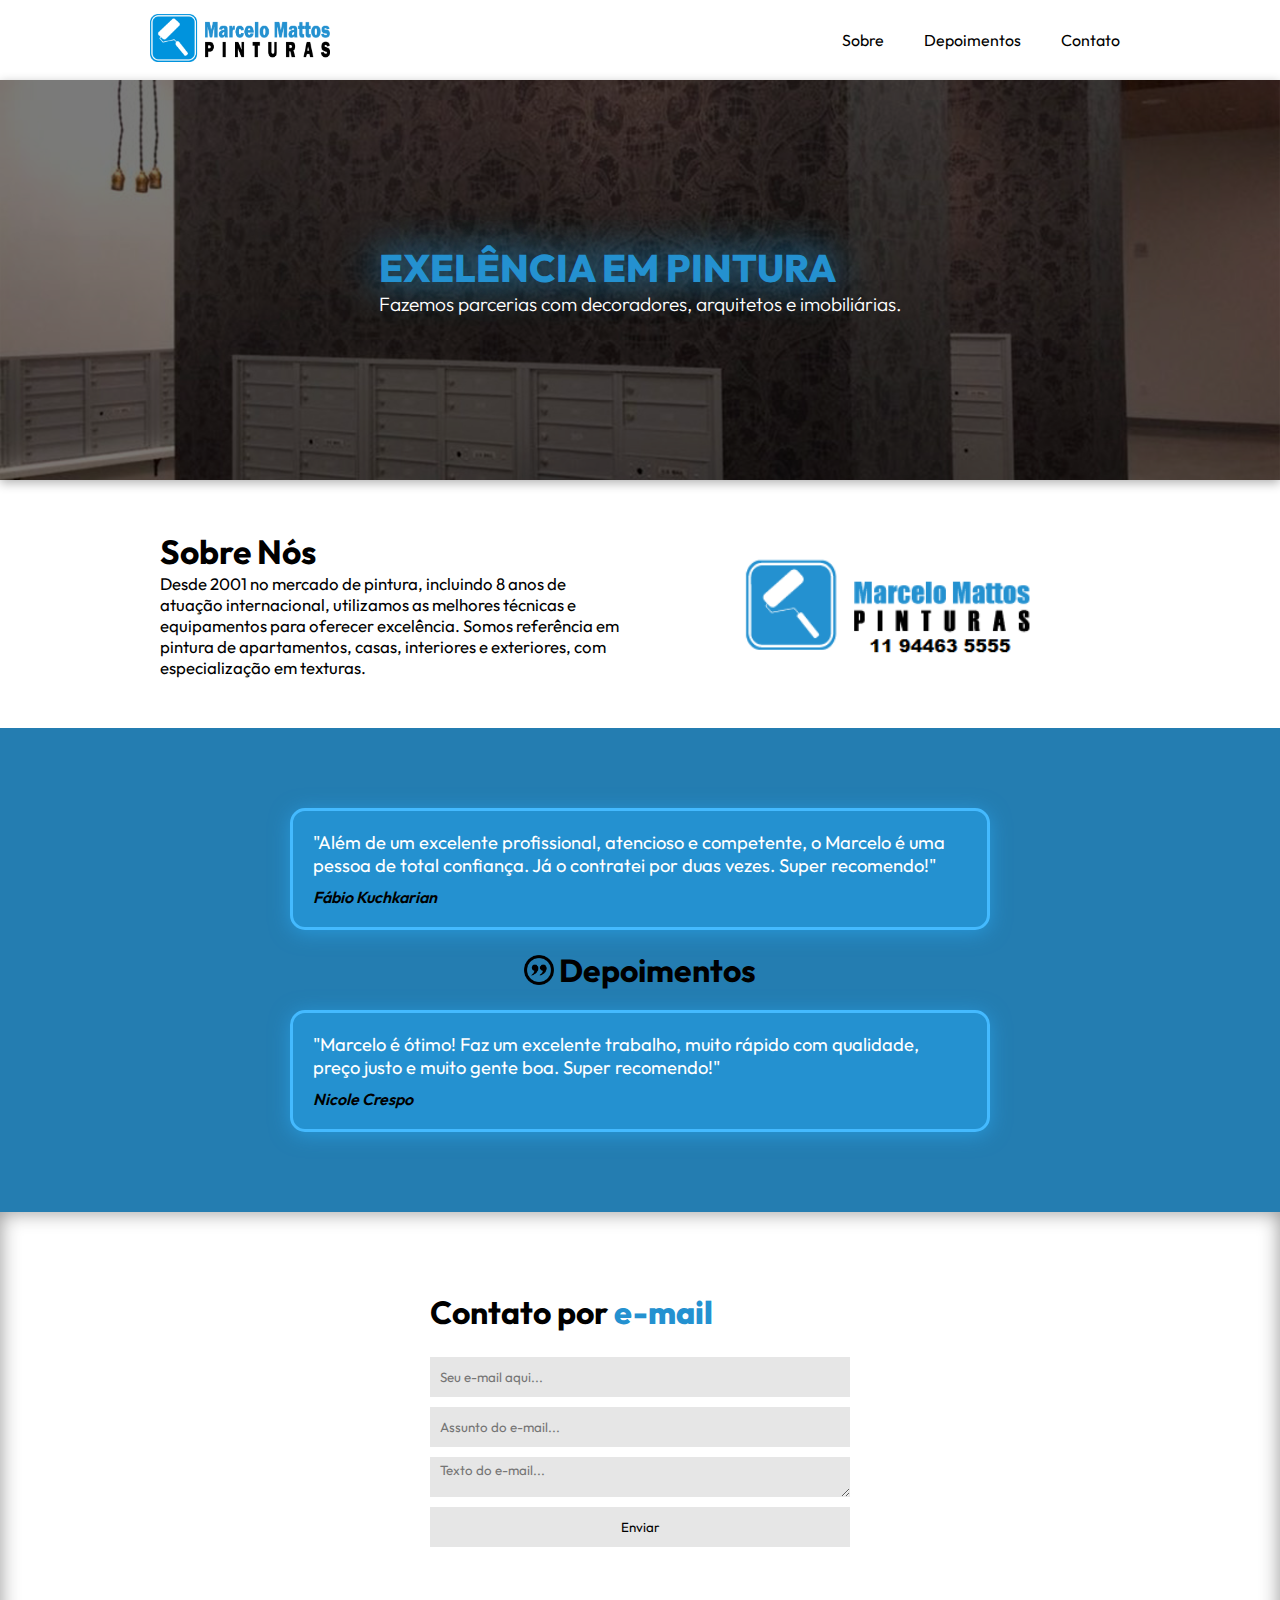
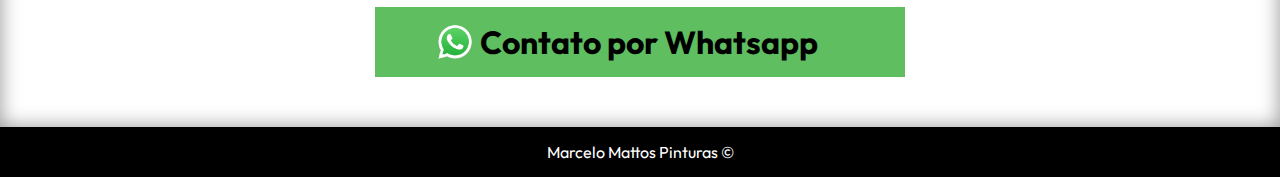
<file: index.html>
<!DOCTYPE html>
<html lang="pt-br">
<head>
    <meta charset="UTF-8">
    <meta name="viewport" content="width=device-width, initial-scale=1.0">
    <title>Marcelo Mattos Pinturas</title>
    <link rel="stylesheet" href="style.css">
    <link rel="shortcut icon" href="favicon/favicon.ico" type="image/x-icon">
</head>
<body>
    <header>
        <nav class="flex-center">
            <div class="nav-content">
                <div class="nav-logo">
                    <img src="img/logo-marcelo-nova.png" alt="Logotipo Marcelo Mattos Pinturas" id="logo">
                    <img src="img/icon-marcelo.png" alt="Logotipo Marcelo Mattos Pinturas" id="img-mob">
                </div>
                <div class="nav-itens">
                    <ul>
                        <a href="#sobre">
                            <li>Sobre</li>
                        </a>
                        <a href="#depoimentos">
                            <li>Depoimentos</li>
                        </a>
                        <a href="#contato">
                            <li>Contato</li>
                        </a>
                    </ul>
                </div>
            </div>
        </nav>
        <div class="slider">
            <div class="dark flex-center">
                <div class="header-content">
                    <h1 id="rotating-text">Exelência em pintura</h1>
                    <p id="rotating-paragraph">Fazemos parcerias com decoradores, arquitetos e imobiliárias.</p>
                </div>
            </div>
        </div>
    </header>
    <main>
        <section id="sec1">
            <div class="sec-content" id="sobre">
                <div class="bloco">
                    <div class="texto">
                        <h1>Sobre Nós</h1>
                        <p>Desde 2001 no mercado de pintura, incluindo 8 anos de atuação internacional, utilizamos as melhores técnicas e equipamentos para oferecer excelência. Somos referência em pintura de apartamentos, casas, interiores e exteriores, com especialização em texturas.</p>
                    </div>
                </div>
                <div class="bloco">
                    <img src="img/logo-marcelo.png" alt="Logotipo Marcelo Mattos Pinturass">
                </div>
            </div>
        </section>
        <section id="sec2">
            <div class="sec-content">
                <div class="depoimentos" id="depoimentos">
                    <div class="depoimento">
                        <p class="quote">"Além de um excelente profissional, atencioso e competente, o Marcelo é uma pessoa de total confiança. Já o contratei por duas vezes. Super recomendo!"</p>
                        <p class="autor">Fábio Kuchkarian</p>
                    </div>
                    <div class="titulo">
                        <img src="img/quote-icon.png" alt="ícone depoimento">
                        <h1>Depoimentos</h1>
                    </div>
                    <div class="depoimento">
                        <p class="quote">"Marcelo é ótimo! Faz um excelente trabalho, muito rápido com qualidade, preço justo e muito gente boa. Super recomendo!"</p>
                        <p class="autor">Nicole Crespo</p>
                    </div>
                </div>
            </div>
        </section>
        <section id="sec3">
            <form id="contato" action="https://formsubmit.co/marcelomattospinturas@gmail.com" method="POST">
                <div class="titulo">
                    <h1>Contato por <span class="azul">e-mail</span></h1>
                </div>
                <input type="email" id="email" name="email" autocomplete="off" placeholder="Seu e-mail aqui...">
                <input type="text" id="email" name="_subject" autocomplete="off" placeholder="Assunto do e-mail...">
                <textarea id="textp" name="message" placeholder="Texto do e-mail..."></textarea>
                <!-- <input type="hidden" name="_next" value="obrigado.html"> -->
                <input type="submit" value="Enviar">
            </form>
            <div class="whats">
                <div>
                    <img src="img/whats-icon.png" alt="ícone">
                    <h1>Contato por Whatsapp</h1>
                </div>
            </div>
        </section>
    </main>
    <footer>
        <p>Marcelo Mattos Pinturas &#169;</p>
    </footer>
    <script src="script.js"></script>
</body>
</html>
</file>
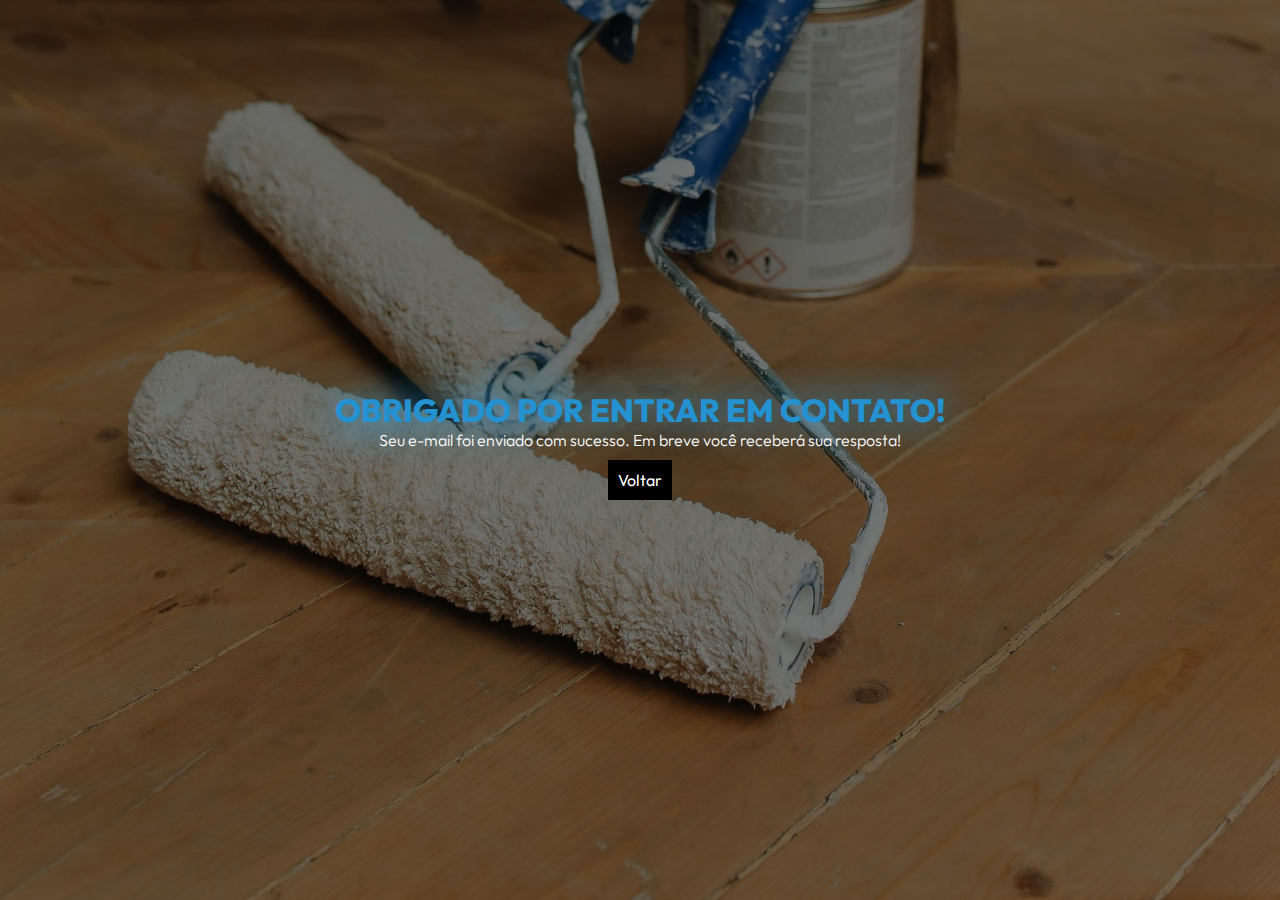
<file: obrigado.html>
<!DOCTYPE html>
<html lang="pt-br">
<head>
    <meta charset="UTF-8">
    <meta name="viewport" content="width=device-width, initial-scale=1.0">
    <title>Obrigado!</title>
    <link rel="stylesheet" href="style.css">
    <link rel="shortcut icon" href="favicon/favicon.ico" type="image/x-icon">
</head>
<body class="body-obrigado">
    <div class="dark flex-center">
        <h1 class="obg-h1">Obrigado por entrar em contato!</h1>
        <p class="obg-p">Seu e-mail foi enviado com sucesso. Em breve você receberá sua resposta!</p>
        <a class="obg-a" href="index.html">Voltar</a>
    </div>
</body>
</html>
</file>
<file: style.css>
@import url('https://fonts.googleapis.com/css2?family=Outfit:wght@100..900&display=swap');

:root {
   --azul: #2491d0;
   --websize: 1000px;
}

* {
   padding: 0;
   margin: 0;
   box-sizing: border-box;
   font-family: "Outfit", sans-serif;
   /* border: 0.2px dotted rgba(255, 0, 0, 0.473); */
   max-width: 100vw;
   z-index: 5;
}

html {
scroll-behavior: smooth;
}

body {
   width: 100%;
}

body.body-obrigado {
   background: url(img/pintura.jpg);
   background-size: cover;
   background-position: center bottom;
   height: 100vh;
}

.obg-p, .obg-h1 {
   margin: 0 30px;
   text-align: center;
}

.obg-a {
   margin: 10px;
   background-color: black;
   padding: 10px;
   color: white;
   transition: .2s;
}

.obg-a:hover {
   background-color: #2491d0;
   color: black;
}

a {
text-decoration: none;
color: black;
}

.flex-center {
   display: flex;
   align-items: center;
   justify-content: center;
   flex-direction: column;
}

/* HEADER // NAV */
header {
   width: 100%;
   display: flex;
   align-items: center;
   flex-direction: column;
   padding: 0 auto;
}

nav {
   width: 100%;
   max-width: var(--websize);
   height: auto;
   max-height: 80px;
}

nav div.nav-content {
   width: 100%;
   display: flex;
   flex-direction: row;
   align-items: center;
   justify-content: space-between;
   height: 80px;
}

.nav-logo img {
   width: 200px;
   padding: 10px;
}

#img-mob {
display: none;
}

.nav-itens ul {
   text-decoration: none;
   list-style: none;
   display: flex;
}

.nav-itens ul li {
   padding: 40px 20px;
   transition: .2s;
}

.nav-itens ul li:hover {
   background-color: var(--azul);
   cursor: pointer;
   color: white;
}


/*   SWIPER   */
.slider {
   background: url(img/img01.jpg);
   background-size: cover;
   background-position: center center;
   max-width: 100%;
   width: 100%;
   height: 400px;
   box-shadow: 0px 3px 10px rgba(0, 0, 0, 0.308);
   animation: animate 20s infinite
}


@keyframes animate {
   16% {
      background: url(img/img02.jpg);
      background-size: cover;
      background-position: center center;
   }

   33% {
      background: url(img/img02.jpg);
      background-size: cover;
      background-position: center center;
   }

   49% {
      background: url(img/img03.jpg);
      background-size: cover;
      background-position: center center;
   }

   66% {
      background: url(img/img04.jpg);
      background-size: cover;
      background-position: center center;
   }

   83% {
      background: url(img/img05.jpg);
      background-size: cover;
      background-position: center center;
   }

   100% {
      background: url(img/img01.jpg);
      background-size: cover;
      background-position: center center;
   }
}

.dark {
   height: 100%;
   width: 100%;
   background-color: rgba(0, 0, 0, 0.521);
}

.header-content {
   font-size: 120%;
}

.header-content h1, .obg-h1 {
   color: var(--azul);
   font-weight: 800;
   text-shadow: 0px 0px 40px #2db2ff;
   text-transform: uppercase;
}

.header-content p, .obg-p {
   color: white;
   font-weight: 300;
}

.header-content h1,
.header-content p {
   transition: opacity 0.5s ease-in-out;
}

.header-content h1.hidden,
.header-content p.hidden {
   opacity: 0;
}

.sec-content {
   max-width: var(--websize);
   margin: auto;
   padding: 30px 0;
   display: flex;
}

.sec-content .bloco{
   /* border: 1px dotted rgba(255, 0, 0, 0.336); */
   width: 50%;
   display: flex;
   justify-content: center;
   align-items: center;
   flex-direction: column;

}

section#sec1 .sec-content .bloco img {
   width: 60%;
}

section#sec2 {
   background-color: #247db1;
}

.sec-content .bloco .texto {
   text-align: left;
   padding: 20px;
   font-size: 105%;
}

.depoimentos {
   margin: 30px auto;
   display: flex;
   flex-direction: column;
   justify-content: center;
   align-items: center;
   color: white;
}

.depoimento {
   max-width: 700px;
   border: 3px solid #44baff;
   padding: 20px;
   margin: 20px;
   border-radius: 15px;
   background-color: var(--azul);
   box-shadow: 0px 3px 20px #2db2ff81;
}

.depoimentos .titulo {
   display: flex;
   gap: 5px;
   align-items: center;
}

.depoimentos .titulo img {
   height: 30px;
}

.depoimentos .titulo h1 {
   color: black;
   font-size: 2em;
}

.depoimento .quote {
   font-size: 115%;
}

.depoimento .autor {
   color: black;
   font-style: italic;
   font-weight: 600;
   margin-top: 10px;
}

section#sec3 {
   background: url(img/pexels-tima-miroshnichenko-6474446.jpg);
   background-position: center center;
   background-size: cover;
   background-attachment: fixed;
   height: auto;
   box-shadow: inset 0px 0px 20px rgba(0, 0, 0, 0.425);

   display: flex;
   justify-content: center;
   align-items: center;
   flex-direction: column;
}

section#sec3 form {
   display: flex;
   justify-content: center;
   align-items: center;
   flex-direction: column;
   width: 100%;
   max-width: 530px;
   margin: 50px 20px 20px 20px;
   padding: 30px 0px;
   background-color: white;
   gap: 10px;
}


section#sec3 form input, section#sec3 form textarea {
   width: 100%;
   max-width: 420px;
   height: 40px;
   padding: 5px 10px;
   outline: none;
   border: none;
   background-color: rgb(230, 230, 230);
   transition: .3s;
}

section#sec3 form input:focus, section#sec3 form textarea:focus {
border: 2px solid var(--azul);
}

section#sec3 form .titulo {
width: 100%;
max-width: 420px;
margin-bottom: 15px;
}

section#sec3 form input[type="submit"] {
margin-bottom: 10px;
}

section#sec3 form input[type="submit"]:hover {
background-color: #2db2ff;
cursor: pointer;
color: white;
font-weight: 700;
}

.azul {
color: var(--azul);
font-weight: 800;
}

.white {
color: white;
font-weight: 600;
}

.whats {
width: 100%;
max-width: 530px;
background-color: rgb(95, 190, 95);
display: flex;
align-items: center;
justify-content: center;
transition: .2s;
margin-bottom: 50px;
margin-left: 20px;
margin-right: 20px;
}

.whats div {
display: flex;
align-items: center;
width: 100%;
max-width: 420px;
margin: 10px;
}

.whats div img {
height: 50px;
}

.whats:hover {
background-color: rgb(142, 241, 142);
cursor: pointer;
}

footer {
display: flex;
align-items: center;
justify-content: center;
width: 100%;
height: 50px;
background-color: black;
color: white;
}

@media (max-width: 1000px){
   nav div.nav-content {
      justify-content: space-around;
   }

   .nav-logo img {
      width: 130px;
      padding: 10px;
   }

   .nav-itens ul li {
      padding: 40px 10px;
      transition: .2s;
   }

   .header-content {
      font-size: 100%;
      margin: 20px;
   }

   .header-content h1, .obg-h1 {
      color: var(--azul);
      font-weight: 800;
      text-shadow: 0px 0px 40px #2db2ff;
      text-transform: uppercase;
   }

   .header-content p, .obg-p {
      color: white;
      font-weight: 300;
   }

   #logo {
      display: none;
   }

   #img-mob {
      display: flex;
      height: 100%;
      max-height: 55px;
      width: auto;
   }

   .whats {
      width: 90%;
   }

   section#sec3 form {
      width: 90%;
   }

   section#sec3 form input, section#sec3 form textarea {
      width: 80%;
      max-width: 80%;
   }

   section#sec3 form .titulo {
      width: 80%;
   }

   .whats div {
   width: 80%;
   }

   .sec-content {
   max-width: var(--websize);
   margin: auto;
   padding: 30px 0;
   display: flex;
   }

   .sec-content .bloco{
      /* border: 1px dotted rgba(255, 0, 0, 0.336); */
      width: 50%;
      display: flex;
      justify-content: center;
      align-items: center;
      flex-direction: column;
   }

   section#sec1 .sec-content .bloco img {
      width: 60%;
   }

   .sec-content {
      flex-wrap: wrap;
   }

   .sec-content .bloco{
      width: 100%;
   }

   section#sec1 .sec-content .bloco img {
      margin-top: 10px;
      width: 50%;
   }
}
</file>
